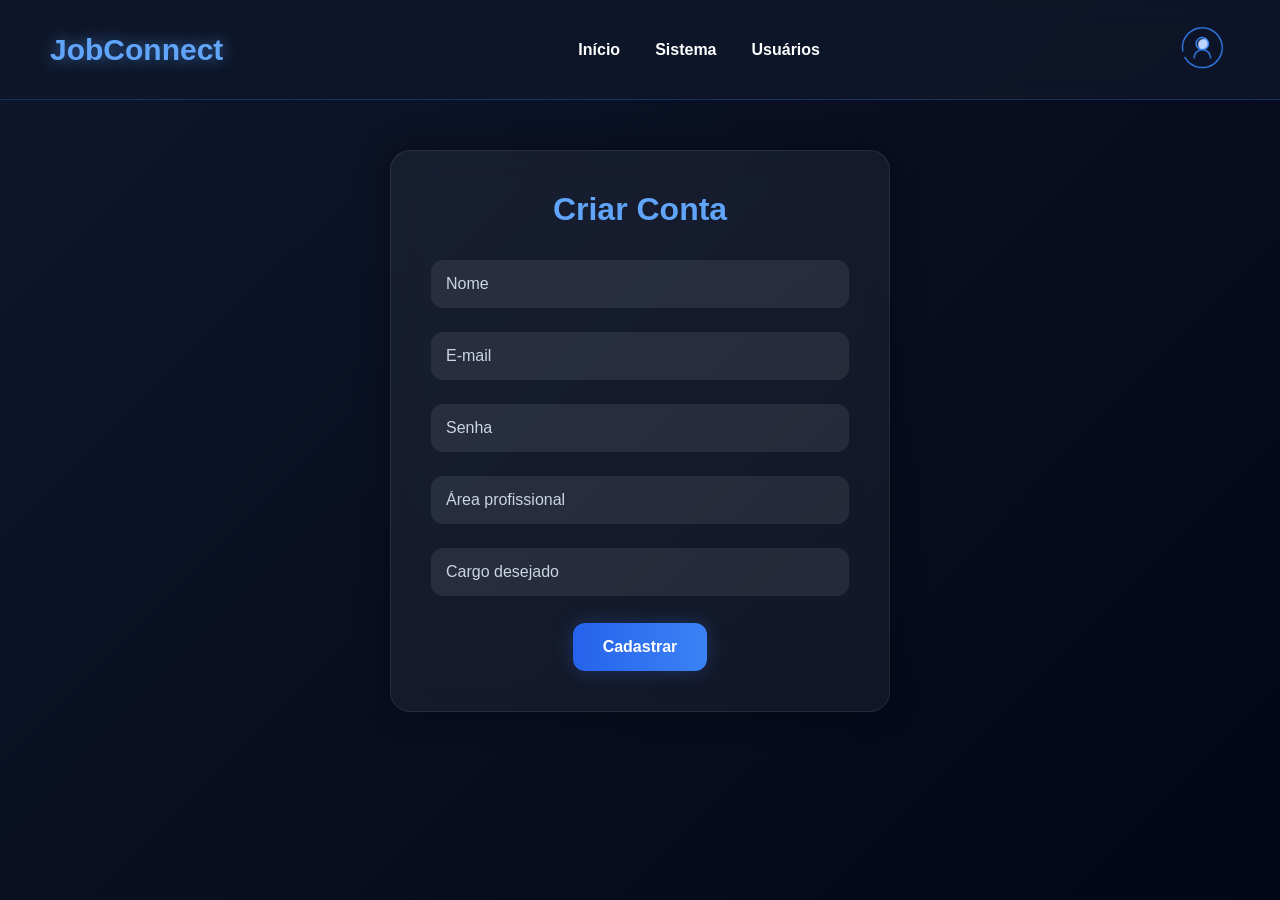
<file: Atividade 7.1/cadastro.html>
<!DOCTYPE html>
<html lang="pt-br">
<head>
    <meta charset="UTF-8">
    <title>Cadastro</title>
    <link rel="stylesheet" href="css/style.css">
</head>
<body>

<header>
    <h1>JobConnect</h1>

    <nav>
        <a href="index.html">Início</a>
        <a href="sistema.html">Sistema</a>
        <a href="usuarios.html">Usuários</a>
    </nav>

    <div class="user-menu">
        <img src="img/user.png" id="userIcon" alt="Usuário">

        <div class="dropdown" id="dropdownMenu">
            <a href="login.html">Login</a>
            <a href="cadastro.html">Cadastro</a>
            <a href="configuracoes.html">Configurações</a>
            <a href="#" onclick="logout()">Sair</a>
        </div>
    </div>
</header>

<main class="container">
    <section class="card form-card">
        <h2>Criar Conta</h2>

        <input type="text" id="nome" placeholder="Nome">
        <input type="email" id="email" placeholder="E-mail">
        <input type="password" id="senha" placeholder="Senha">
        <input type="text" id="area" placeholder="Área profissional">
        <input type="text" id="cargo" placeholder="Cargo desejado">

        <button onclick="cadastrar()">Cadastrar</button>
    </section>
</main>

<script src="js/script.js"></script>
</body>
</html>
</file>
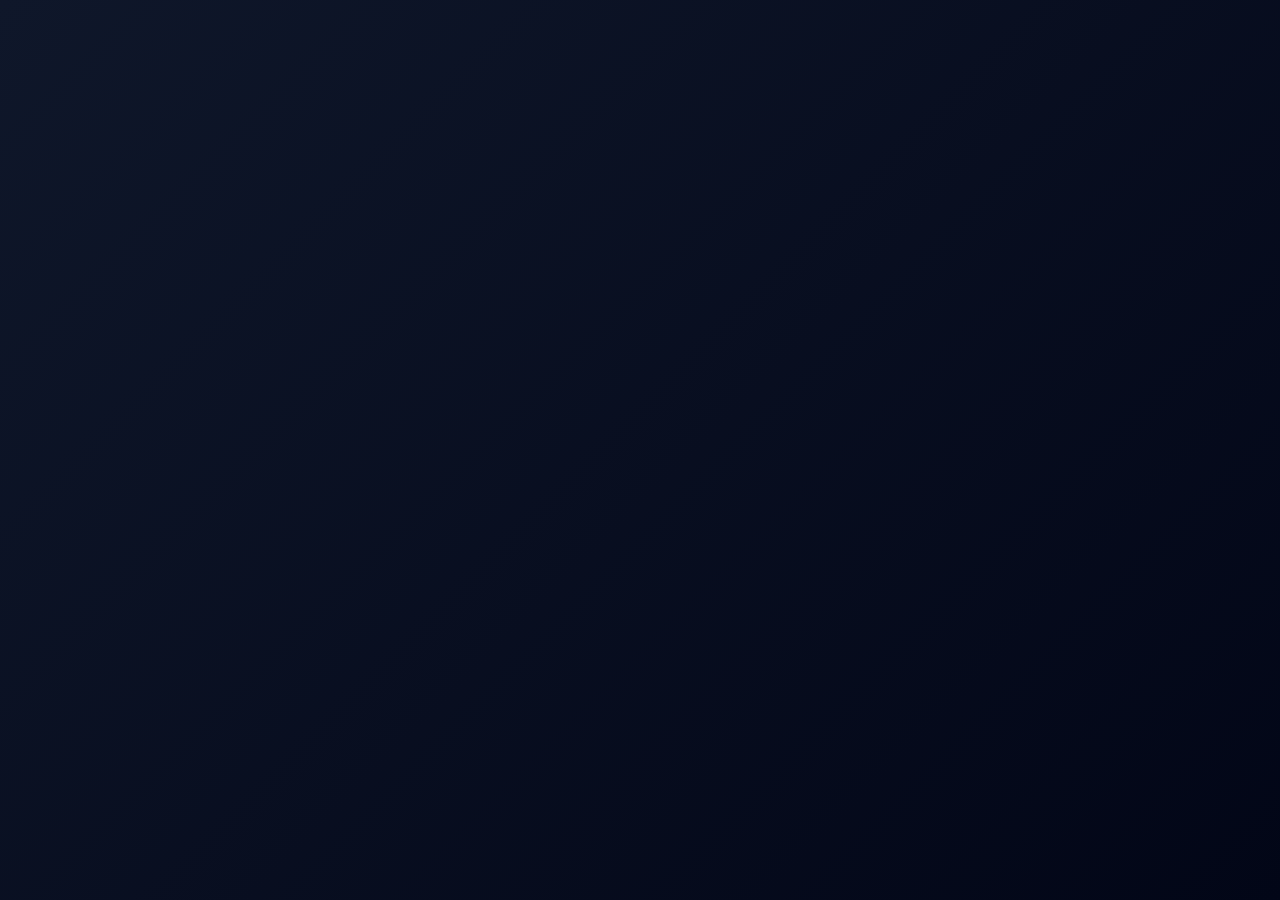
<file: Atividade 7.1/configuracoes.html>
<!DOCTYPE html>
<html lang="pt-br">
<head>
    <meta charset="UTF-8">
    <title>Configurações</title>
    <link rel="stylesheet" href="css/style.css">
</head>
<body>

<header>
    <h1>JobConnect</h1>

    <nav>
        <a href="index.html">Início</a>
        <a href="sistema.html">Sistema</a>
        <a href="usuarios.html">Usuários</a>
    </nav>

    <div class="user-menu">
        <img src="img/user.png" id="userIcon" alt="Usuário">

        <div class="dropdown" id="dropdownMenu">
            <a href="configuracoes.html">Configurações</a>
            <a href="#" onclick="logout()">Sair</a>
        </div>
    </div>
</header>

<main class="container">
    <section class="card">
        <h2>Configurações</h2>
        <p>Área restrita do usuário.</p>
        <p>Painel de configurações do sistema.</p>

        <button onclick="logout()">Sair da Conta</button>
    </section>
</main>

<script src="js/script.js"></script>
</body>
</html>
</file>
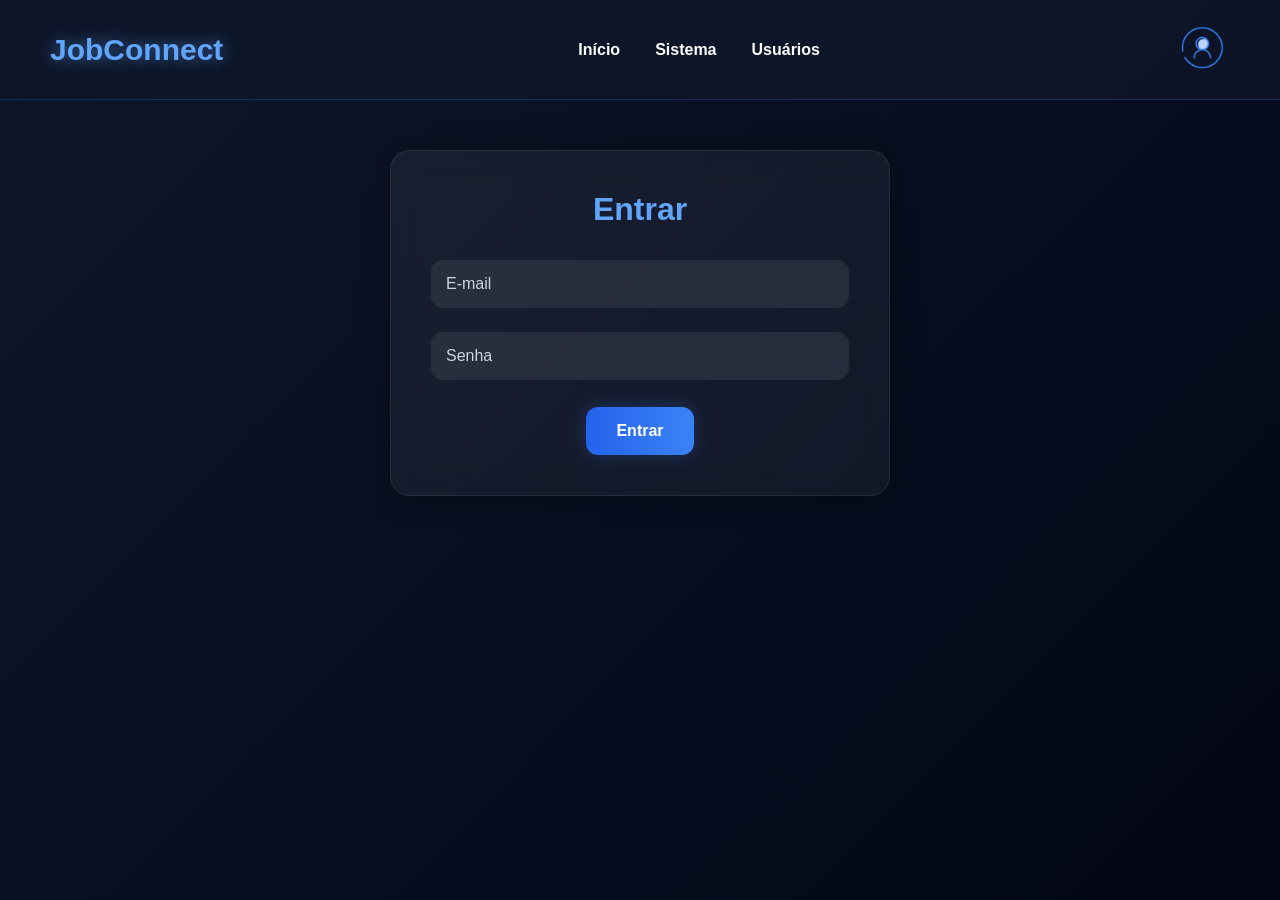
<file: Atividade 7.1/login.html>
<!DOCTYPE html>
<html lang="pt-br">
<head>
    <meta charset="UTF-8">
    <title>Login</title>
    <link rel="stylesheet" href="css/style.css">
</head>
<body>

<header>
    <h1>JobConnect</h1>

    <nav>
        <a href="index.html">Início</a>
        <a href="sistema.html">Sistema</a>
        <a href="usuarios.html">Usuários</a>
    </nav>

    <div class="user-menu">
        <img src="img/user.png" id="userIcon" alt="Usuário">

        <div class="dropdown" id="dropdownMenu">
            <a href="login.html">Login</a>
            <a href="cadastro.html">Cadastro</a>
            <a href="configuracoes.html">Configurações</a>
            <a href="#" onclick="logout()">Sair</a>
        </div>
    </div>
</header>

<main class="container">
    <section class="card form-card">
        <h2>Entrar</h2>

        <input type="email" id="loginEmail" placeholder="E-mail">
        <input type="password" id="loginSenha" placeholder="Senha">

        <button onclick="login()">Entrar</button>
    </section>
</main>

<script src="js/script.js"></script>
</body>
</html>
</file>
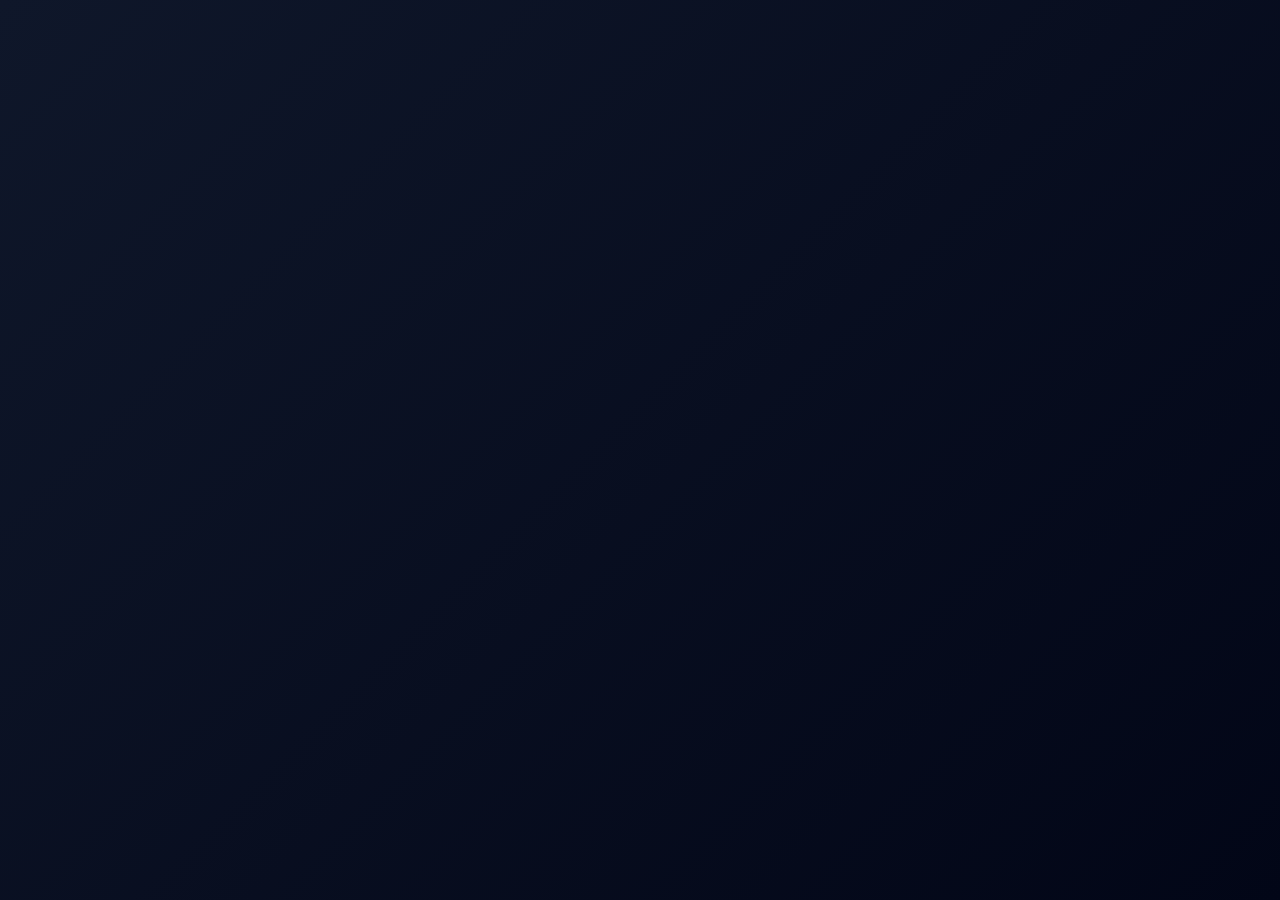
<file: Atividade 7.1/sistema.html>
<!DOCTYPE html>
<html lang="pt-br">
<head>
    <meta charset="UTF-8">
    <title>Sistema</title>
    <link rel="stylesheet" href="css/style.css">
</head>
<body>

<header>
    <h1>JobConnect</h1>

    <nav>
        <a href="index.html">Início</a>
        <a href="sistema.html">Sistema</a>
        <a href="usuarios.html">Usuários</a>
    </nav>

    <div class="user-menu">
        <img src="img/user.png" id="userIcon" alt="Usuário">

        <div class="dropdown" id="dropdownMenu">
            <a href="configuracoes.html">Configurações</a>
            <a href="#" onclick="logout()">Sair</a>
        </div>
    </div>
</header>

<main class="container">
    <section class="card perfil">
        <img src="img/user.png" class="perfil-img" alt="Perfil">

        <h2 id="mostrarNome"></h2>
        <p id="mostrarEmail"></p>
        <p id="mostrarArea"></p>
        <p id="mostrarCargo"></p>

        <h3>Bem-vindo ao sistema</h3>
    </section>
</main>

<script src="js/script.js"></script>
</body>
</html>
</file>
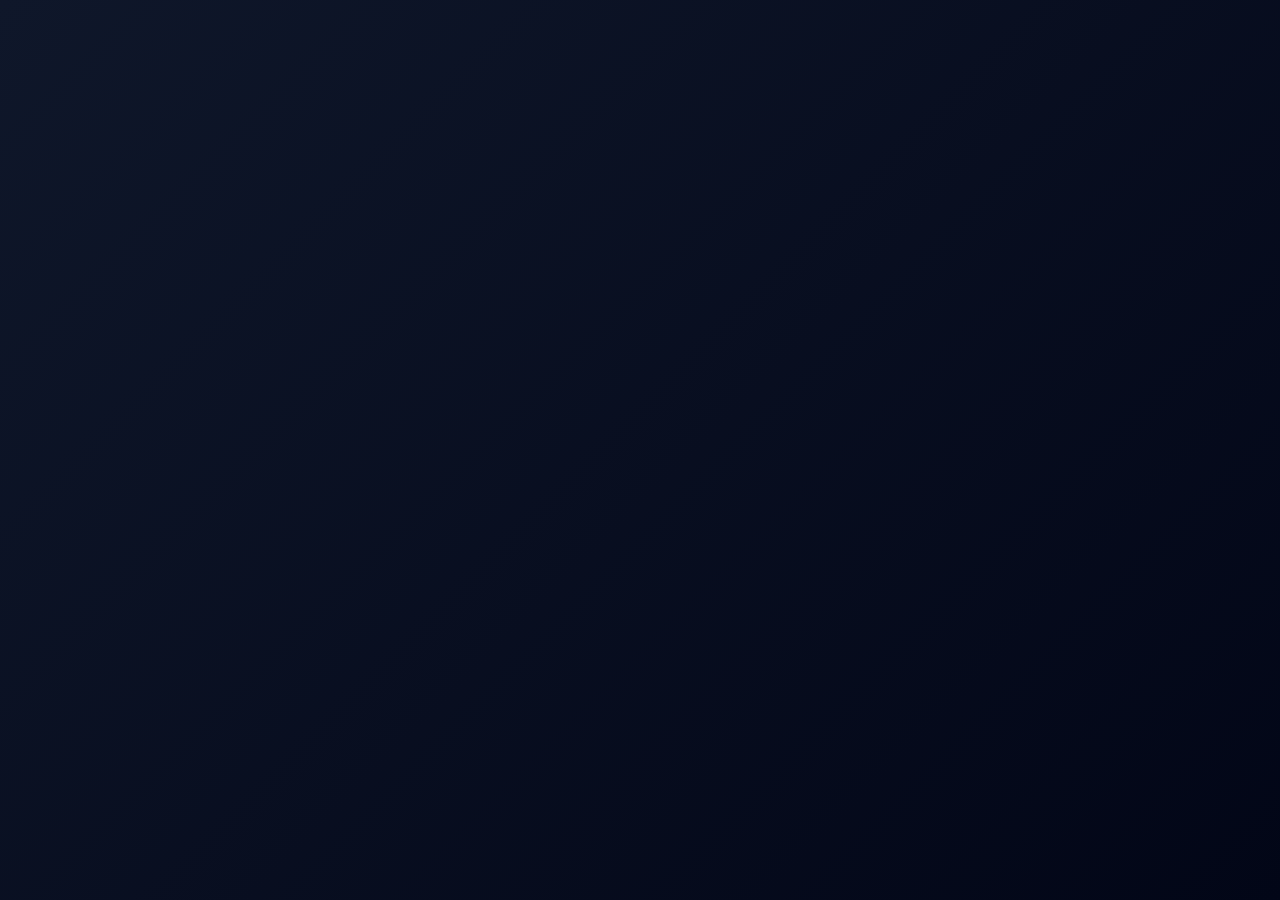
<file: Atividade 7.1/usuarios.html>
<!DOCTYPE html>
<html lang="pt-br">
<head>
    <meta charset="UTF-8">
    <title>Usuários</title>
    <link rel="stylesheet" href="css/style.css">
</head>
<body>

<header>
    <h1>JobConnect</h1>

    <nav>
        <a href="index.html">Início</a>
        <a href="sistema.html">Sistema</a>
        <a href="usuarios.html">Usuários</a>
    </nav>

    <div class="user-menu">
        <img src="img/user.png" id="userIcon" alt="Usuário">

        <div class="dropdown" id="dropdownMenu">
            <a href="configuracoes.html">Configurações</a>
            <a href="#" onclick="logout()">Sair</a>
        </div>
    </div>
</header>

<main class="container">
    <section class="card perfil">
        <h2>Usuário Cadastrado</h2>

        <img src="img/user.png" class="perfil-img" alt="Perfil">

        <h3 id="mostrarNome"></h3>
        <p id="mostrarEmail"></p>
        <p id="mostrarArea"></p>
        <p id="mostrarCargo"></p>
        <p>Status: Ativo</p>
    </section>
</main>

<script src="js/script.js"></script>
</body>
</html>
</file>
<file: Atividade 7.1/css/style.css>
*{
    margin:0;
    padding:0;
    box-sizing:border-box;
    font-family:Arial, Helvetica, sans-serif;
}

body{
    background: linear-gradient(135deg,#0f172a,#020617);
    color:white;
    min-height:100vh;
}

header{
    width:100%;
    padding:20px 50px;
    background: rgba(15,23,42,.85);
    backdrop-filter: blur(12px);
    border-bottom: 1px solid rgba(59,130,246,.25);

    display:flex;
    justify-content:space-between;
    align-items:center;

    position:sticky;
    top:0;
    z-index:1000;
}

header h1{
    color:#60a5fa;
    font-size:30px;
    text-shadow:0 0 15px rgba(96,165,250,.6);
}

nav{
    display:flex;
    gap:35px;
}

nav a{
    text-decoration:none;
    color:white;
    font-weight:bold;
    transition:.3s;
    position:relative;
}

nav a::after{
    content:"";
    width:0;
    height:2px;
    background:#60a5fa;
    position:absolute;
    left:0;
    bottom:-5px;
    transition:.3s;
}

nav a:hover::after{
    width:100%;
}

nav a:hover{
    color:#60a5fa;
}

.container{
    width:90%;
    max-width:1100px;
    margin:50px auto;
    text-align:center;
}

.banner{
    width:100%;
    max-width:900px;
    border-radius:20px;
    margin-bottom:35px;
    box-shadow:0 0 30px rgba(59,130,246,.2);
}

.card{
    background: rgba(255,255,255,.05);
    border:1px solid rgba(255,255,255,.08);
    backdrop-filter: blur(15px);
    padding:40px;
    border-radius:20px;
    box-shadow:0 0 30px rgba(0,0,0,.35);
}

.card h2{
    color:#60a5fa;
    margin-bottom:20px;
    font-size:32px;
}

.card h3{
    margin-top:20px;
    color:#93c5fd;
}

.card p{
    color:#d1d5db;
    margin:15px 0;
    font-size:18px;
}

.form-card{
    max-width:500px;
    margin:auto;
}

input{
    width:100%;
    padding:15px;
    margin:12px 0;
    border:none;
    border-radius:12px;
    background: rgba(255,255,255,.08);
    color:white;
    font-size:16px;
    outline:none;
    transition:.3s;
}

input::placeholder{
    color:#cbd5e1;
}

input:focus{
    box-shadow:0 0 15px rgba(59,130,246,.4);
    border:1px solid #3b82f6;
}

button,
.btn{
    display:inline-block;
    margin-top:15px;
    padding:15px 30px;
    background: linear-gradient(90deg,#2563eb,#3b82f6);
    border:none;
    border-radius:12px;
    color:white;
    font-size:16px;
    font-weight:bold;
    cursor:pointer;
    text-decoration:none;
    transition:.3s;
    box-shadow:0 0 20px rgba(59,130,246,.25);
}

button:hover,
.btn:hover{
    transform:translateY(-3px);
    box-shadow:0 0 25px rgba(59,130,246,.5);
}

.perfil{
    max-width:500px;
    margin:auto;
}

.perfil-img{
    width:130px;
    border-radius:50%;
    border:3px solid #60a5fa;
    margin-bottom:20px;
    box-shadow:0 0 20px rgba(96,165,250,.35);
}

.user-menu{
    position:relative;
}

#userIcon{
    width:55px;
    border-radius:50%;
    cursor:pointer;
    transition:.3s;
    border:2px solid transparent;
}

#userIcon:hover{
    transform:scale(1.08);
    border-color:#60a5fa;
    box-shadow:0 0 15px rgba(96,165,250,.4);
}

.dropdown{
    display:none;
    position:absolute;
    right:0;
    top:70px;
    width:220px;
    background: rgba(15,23,42,.98);
    border:1px solid rgba(59,130,246,.25);
    border-radius:15px;
    overflow:hidden;
    box-shadow:0 0 25px rgba(0,0,0,.5);
}

.dropdown a{
    display:block;
    padding:16px;
    color:white;
    text-decoration:none;
    transition:.3s;
}

.dropdown a:hover{
    background: rgba(59,130,246,.15);
    color:#60a5fa;
}

@media(max-width:768px){
    header{
        flex-direction:column;
        gap:20px;
        padding:20px;
    }

    nav{
        flex-direction:column;
        gap:15px;
    }

    .card{
        padding:25px;
    }
}
</file>
